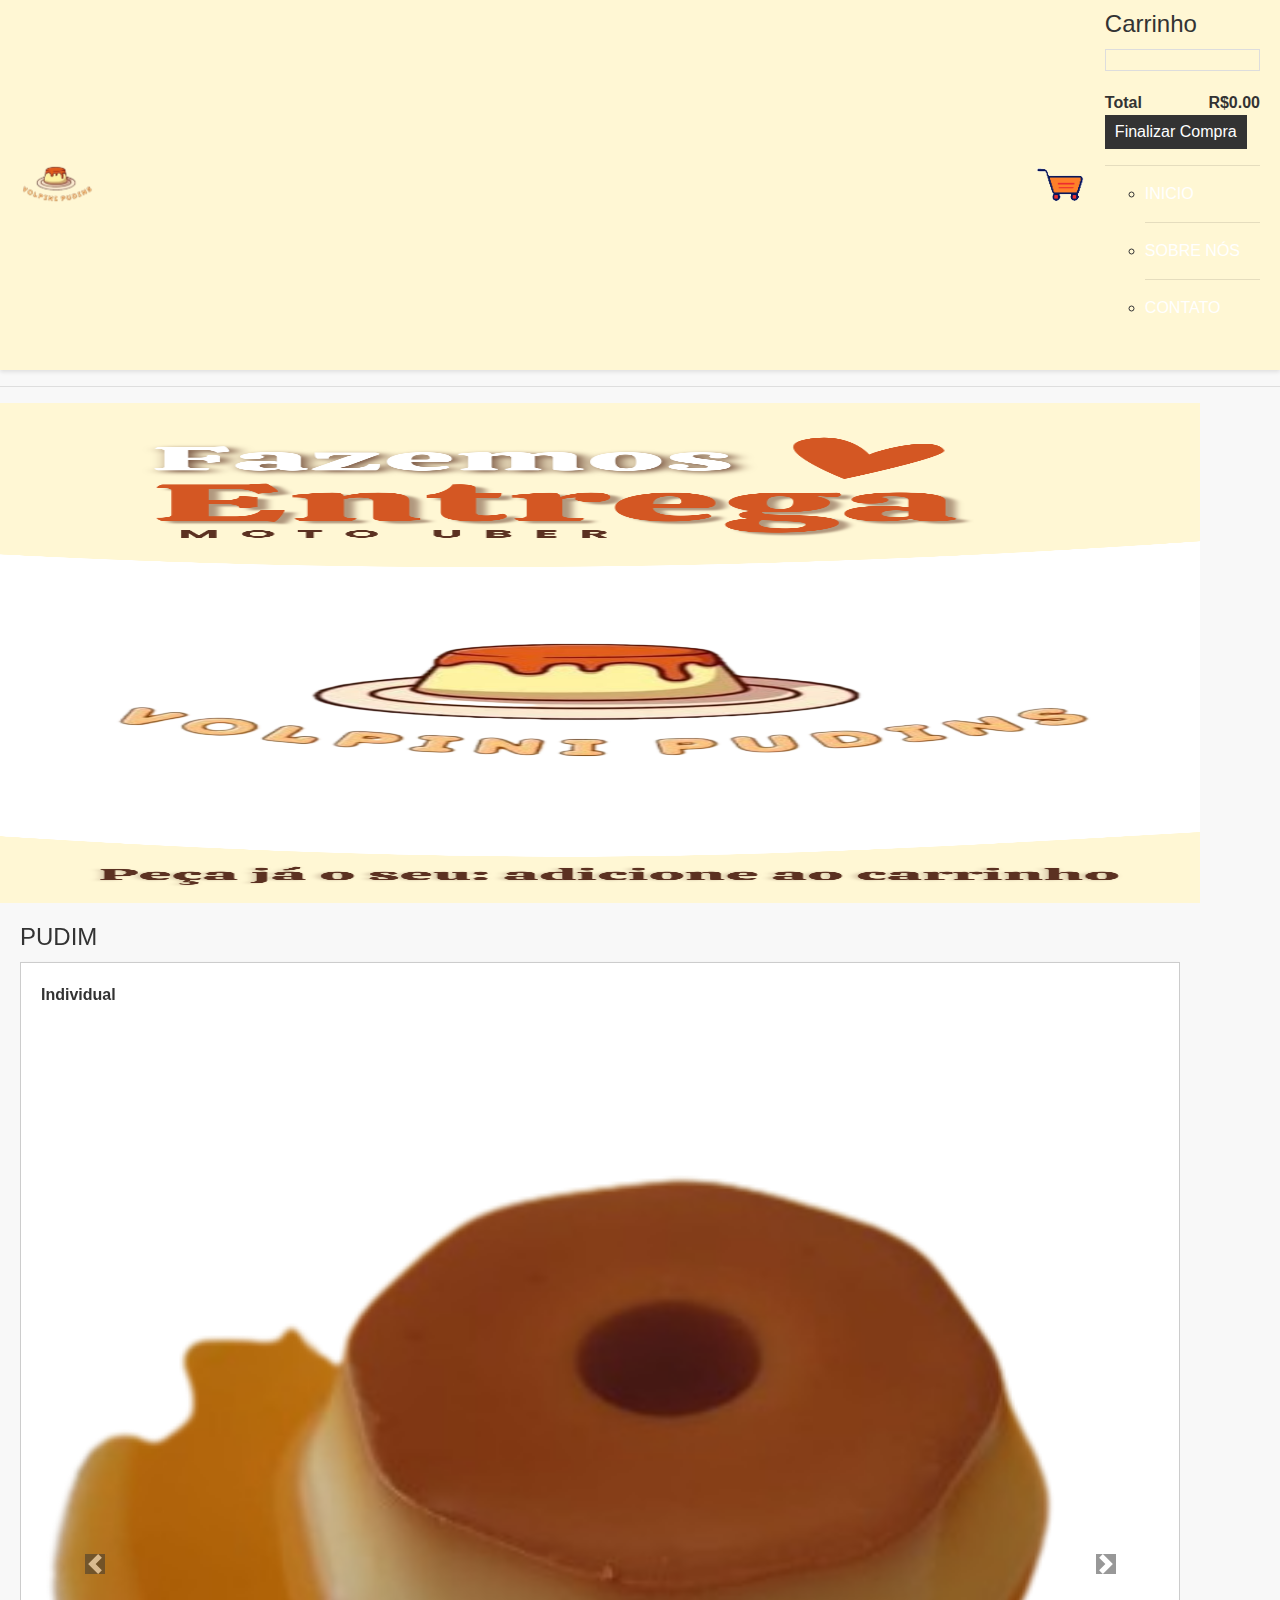
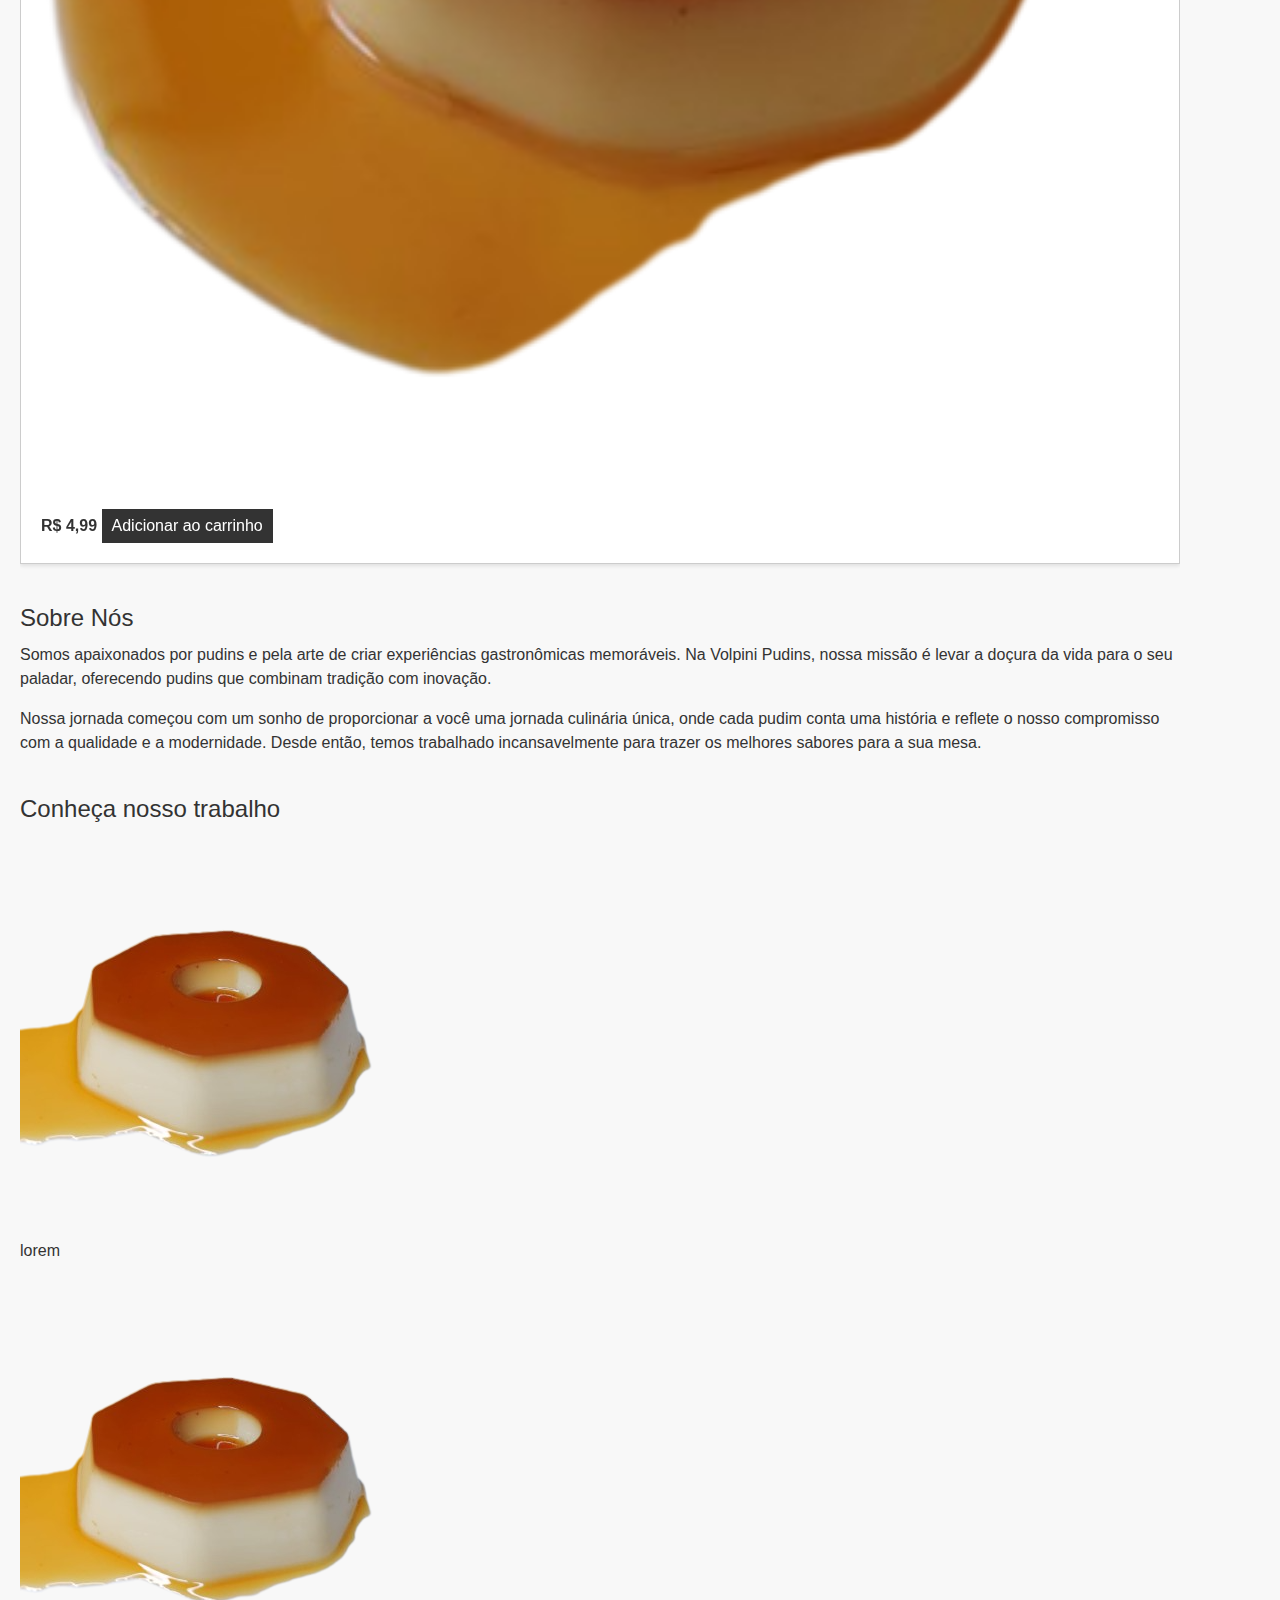
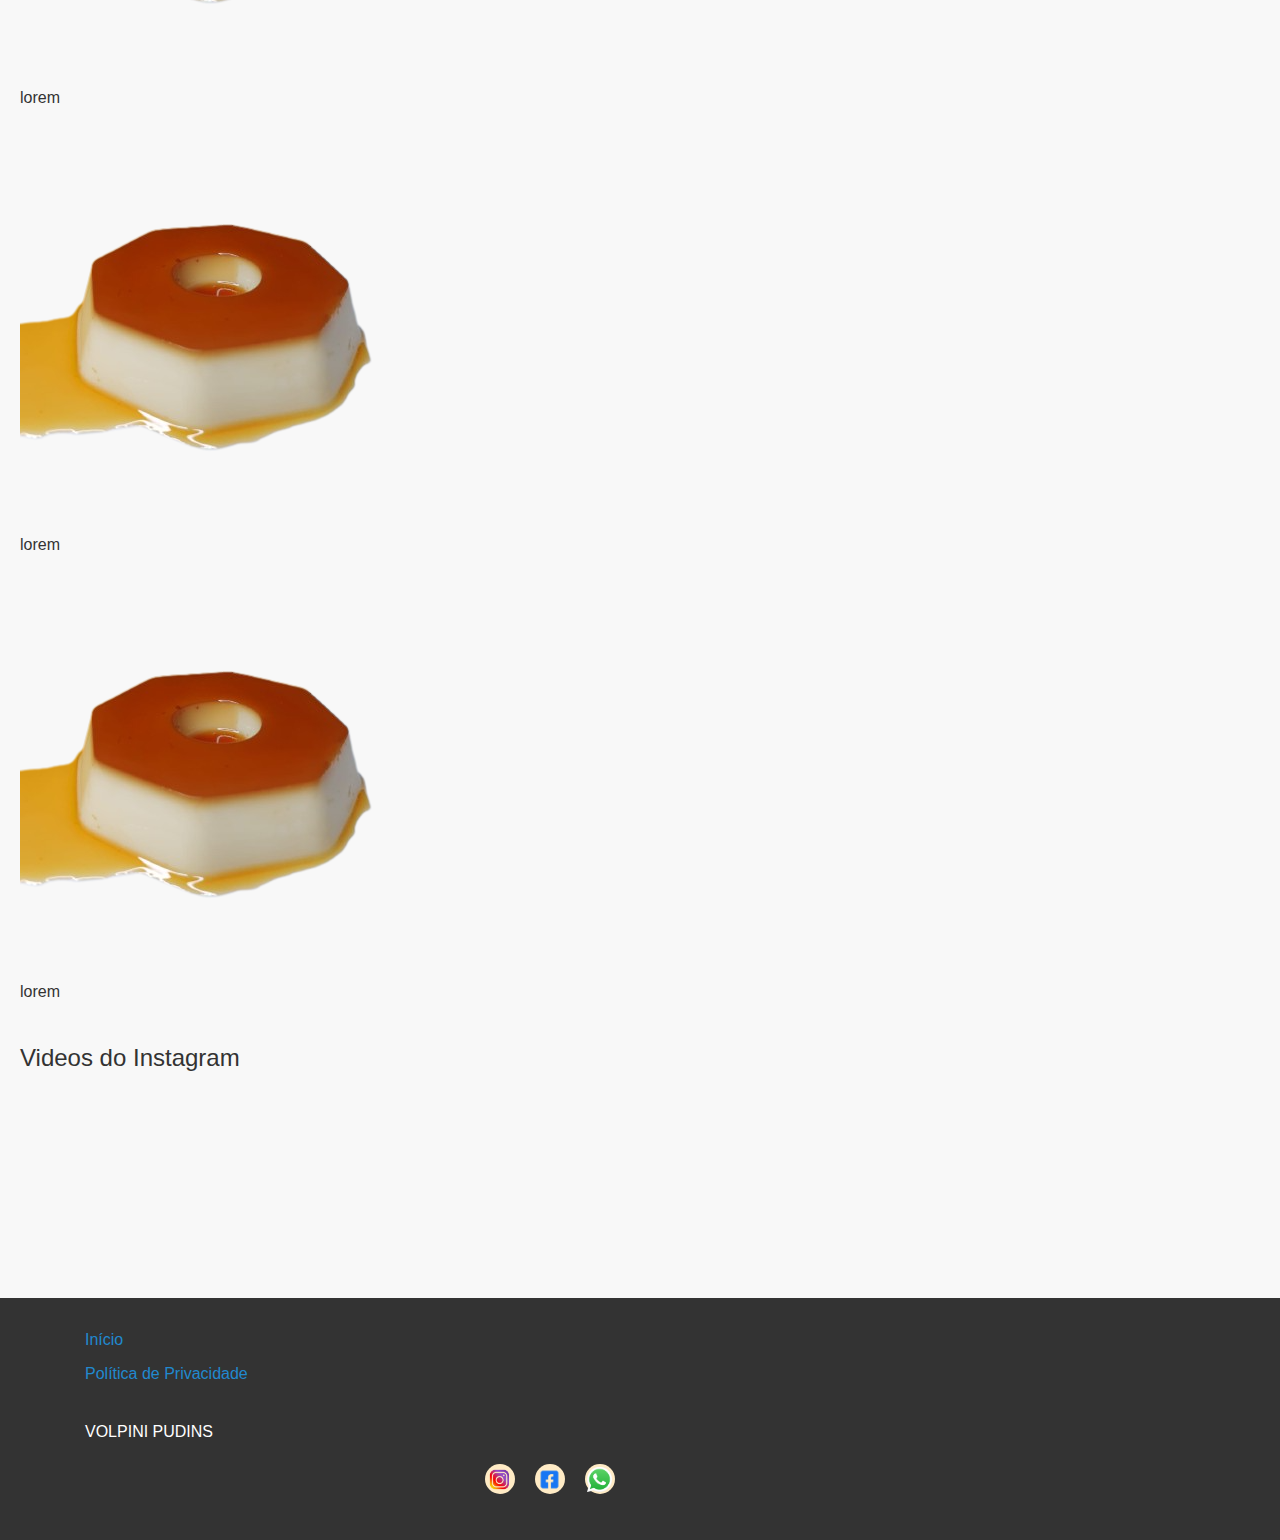
<file: index.html>
<!DOCTYPE html>
<html lang="pt-BR">
<head>
    <meta charset="UTF-8">
    <meta http-equiv="X-UA-Compatible" content="IE=edge">
    <meta name="viewport" content="width=device-width, initial-scale=1.0">
    <link rel="stylesheet" href="https://maxcdn.bootstrapcdn.com/bootstrap/4.5.2/css/bootstrap.min.css"> <!-- Adicione o link para o CSS do Bootstrap -->
    <link rel="stylesheet" href="style.css">
    <link rel="shortcut icon" href="#" type="image/png">
    <title>VOLPINI PUDINS</title>
</head>
<body>
    <header>
        <div id="top" class="logo">
            <a href="index.html"><img src="img/logo-pudim.png" alt="Logo da Loja de Pudim"></a>
        </div>
        <nav>
            <div class="carrinho">
                <a href="#"><img src="img/carrinho.png" alt="Carrinho de Compras"></a>
            </div>
            <div class="pudim">
                <div class="pudim-line"></div>
                <div class="pudim-line"></div>
                <div class="pudim-line"></div>
            </div>
            <ul class="nav-links">
                <section class="carinho_compras">
                    <h2>Carrinho</h2>
                    <div class="carrinho-itens" id="carrinho-tbody">
                        <!-- Itens do carrinho serão adicionados aqui via JavaScript -->
                    </div>
                    <div class="total-carrinho">
                        <strong>Total</strong>
                        <span id="total-carrinho">R$0.00</span>
                    </div>
                    <button type="button" onclick="finalizarCompra()">Finalizar Compra</button>
                    <hr id="line-car">
                    <nav class="navs">
                        <ul>
                            <li><a href="index.html">INICIO</a></li>
                            <hr>
                            <li><a href="#sobre-mim">SOBRE NÓS</a></li> 
                            <hr>
                            <li><a href="#contato">CONTATO</a></li> 
                        </ul>
                    </nav>
                </section>
            </ul>
        </nav>
    </header>
    <hr id="line-header">
    <main>
        <div class="banner_inf">
            <img src="img/banner_inf.png" alt="banner informativo">
        </div>
        <div class="corpo">
            <!-- carrossel Bootstrap -->
            <div id="produto-carousel" class="carousel slide " data-ride="carousel">
                <div class="carousel-inner">
                    <div class="carousel-item active " >
                        <section>
                            <h2>PUDIM</h2>
                            <div class="produto">
                                <strong>Individual</strong>
                                <br>
                                <img src="img/pudim 1.png" alt="pudim">
                                <div class="box-value">
                                    <span>R$ 4,99</span>
                                    <button type="button" onclick="adicionarAoCarrinho('P. Individual', 4.99)">Adicionar ao carrinho</button>
                                </div>
                            </div>
                        </section>
                    </div>
                    <div class="carousel-item">
                        <section>
                            <h2>PUDIM</h2>
                            <div class="produto">
                                <strong>Pequeno</strong>
                                <br>
                                <img src="img/pudim_2.png" alt="pudim">
                                <div class="box-value">
                                    <span>R$ 14,99</span>
                                    <button type="button" onclick="adicionarAoCarrinho('P. Pequeno', 14.99)">Adicionar ao carrinho</button>
                                </div>
                            </div>
                        </section>
                    </div>
                    <div class="carousel-item">
                        <section>
                            <h2>PUDIM</h2>
                            <div class="produto">
                                <strong>Médio</strong>
                                <br>
                                <img src="img/pudim_3.png" alt="pudim">
                                <div class="box-value">
                                    <span>R$ 28,90</span>
                                    <button type="button" onclick="adicionarAoCarrinho('P. Médio', 28.90)">Adicionar ao carrinho</button>
                                </div>
                            </div>
                        </section>
                    </div>
                </div>
                <a class="carousel-control-prev" href="#produto-carousel" role="button" data-slide="prev">
                    <span class="carousel-control-prev-icon" aria-hidden="true"></span>
                    <span class="sr-only">Anterior</span>
                </a>
                <a class="carousel-control-next" href="#produto-carousel" role="button" data-slide="next">
                    <span class="carousel-control-next-icon" aria-hidden="true"></span>
                    <span class="sr-only">Próximo</span>
                </a>
            </div>
            <!-- Fim do carrossel Bootstrap -->
            <section id="sobre-mim">
                <div class="box-sobre-mim">
                    <div class="sobre-mim-texto">
                        <h2>Sobre Nós</h2>
                        <p>Somos apaixonados por pudins e pela arte de criar experiências gastronômicas memoráveis. Na Volpini Pudins, nossa missão é levar a doçura da vida para o seu paladar, oferecendo pudins que combinam tradição com inovação.</p>
                        <p>Nossa jornada começou com um sonho de proporcionar a você uma jornada culinária única, onde cada pudim conta uma história e reflete o nosso compromisso com a qualidade e a modernidade. Desde então, temos trabalhado incansavelmente para trazer os melhores sabores para a sua mesa.</p>
                    </div>
                </div>
            </section>
            <section class="gallery-container">
                <h4>Conheça nosso trabalho</h4>
                <div class="gallery">
                    <div class="gallery-img">
                        <img src="img/pudim_2.png" alt="fotos">
                        <p>lorem</p>
                    </div>
                    <div class="gallery-img">
                        <img src="img/pudim_2.png" alt="fotos">
                        <p>lorem</p>
                    </div>
                    <div class="gallery-img">
                        <img src="img/pudim_2.png" alt="fotos">
                        <p>lorem</p>
                    </div>
                    <div class="gallery-img">
                        <img src="img/pudim_2.png" alt="fotos">
                        <p>lorem</p>
                    </div>
                </div>
            </section>
            <section class="gallery-video">
                <h4>Videos do Instagram</h4>
                <div class="video-inst">
                    <video src="#"></video>
                    <blockquote class="inst-media" data-instgrm-permlink="" data-instgrm-version="13"></blockquote>
                    <script async src="//www.instagram.com/embed.js"></script>
                </div>
            </section>
        </div>
    </main>
    <footer>
        <div class="container">
            <div class="row">
                <div class="col-md-4">
                    <ul>
                        <li><a href="#top">Início</a></li>
                        <li><a href="priv.html">Política de Privacidade</a></li>
                    </ul>
                </div>
            </div>
            <h3 id="contato" class="h6">VOLPINI PUDINS</h3>
        </div>
        <div class="redes-sociais">
            <ul>
                <li>
                    <a href="https://www.instagram.com/volpinipudins/" target="_blank">
                        <img src="img/insta.png" alt="Facebook logo">
                    </a>
                </li>
                <li>
                    <a href="#" target="_blank">
                        <img src="img/face (1).png" alt="Spotify logo">
                    </a>
                </li>
                <li>
                    <a href="#" target="_blank">
                        <img src="img/icon_whatssap.png" alt="Youtube logo">
                    </a>
                </li>
            </ul>
        </div>
    </footer>

    <script src="https://code.jquery.com/jquery-3.5.1.slim.min.js"></script>
    <script src="https://cdn.jsdelivr.net/npm/@popperjs/core@2.5.3/dist/umd/popper.min.js"></script>
    <script src="https://maxcdn.bootstrapcdn.com/bootstrap/4.5.2/js/bootstrap.min.js"></script>

    <script src="script.js"></script>
</body>
</html>
</file>
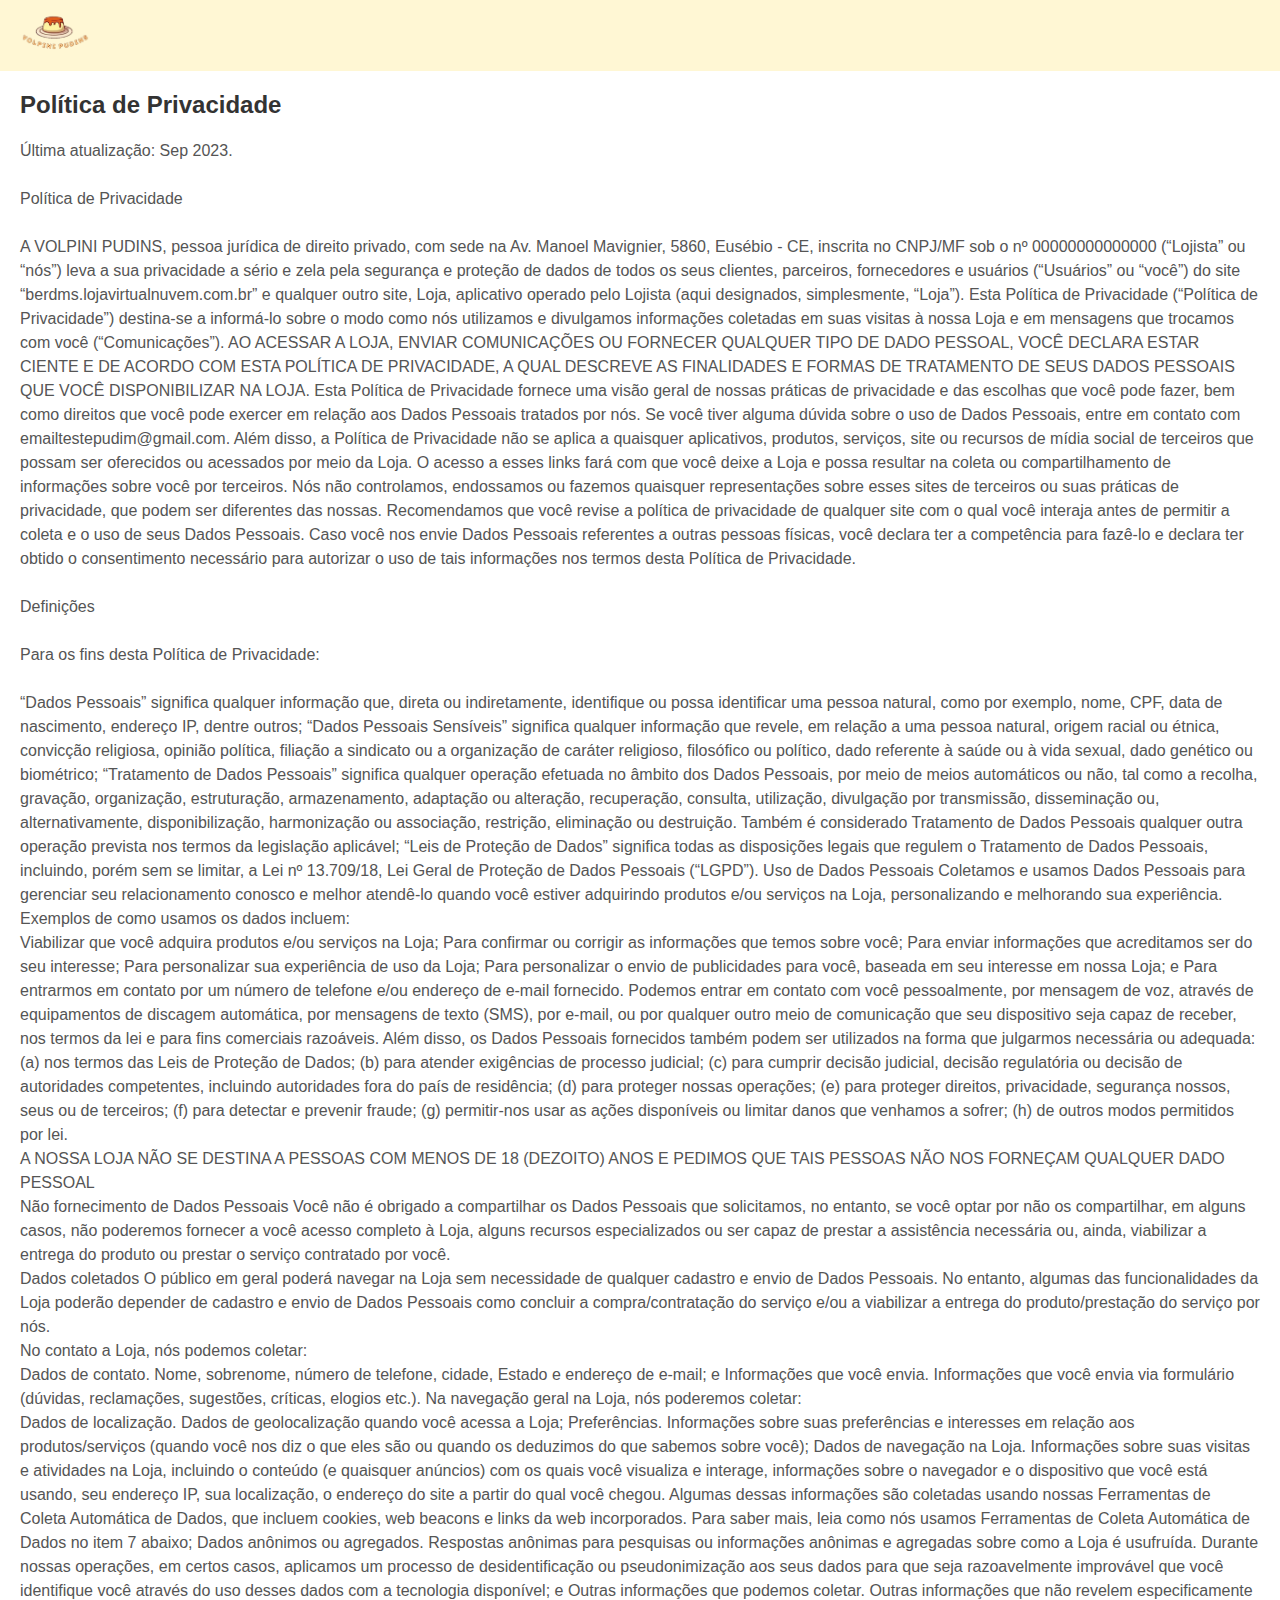
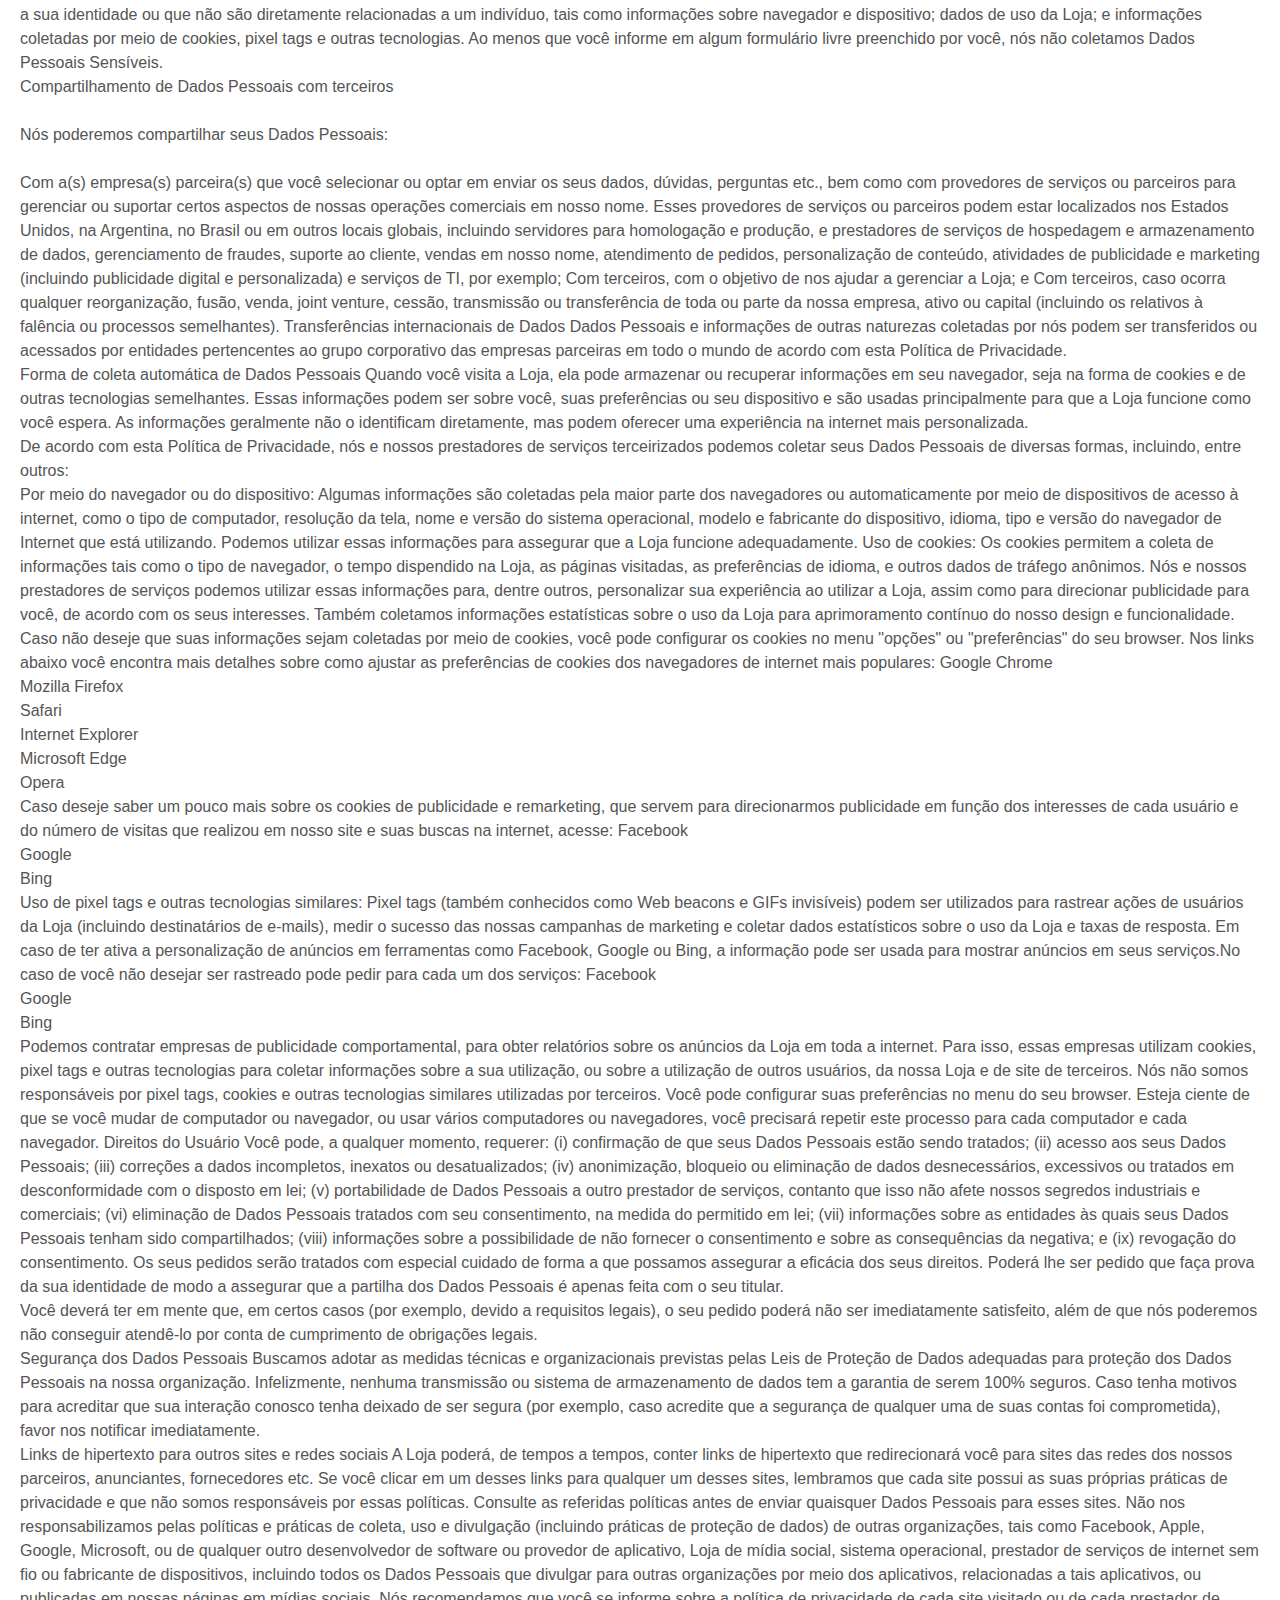
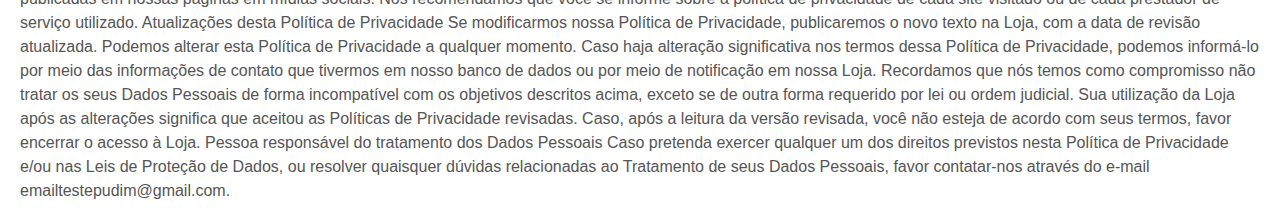
<file: priv.html>
<!DOCTYPE html>
<html lang="pt-BR">
<head>
    <meta charset="UTF-8">
    <meta name="viewport" content="width=device-width, initial-scale=1.0">
    <title>Política de Privacidade</title>
    <style>
        body {
            font-family: Arial, sans-serif;
            margin: 0;
            padding: 0;
            background-color: #fff;
        }
        
        header {
            background-color: #fff7d4;
            color: #fff;
            padding: 10px 20px;
            display: flex;
            justify-content: space-between;
            align-items: center;
        }
        
        header img {
            max-width: 70px;
            height: auto;
        }
        
        h1 {
            font-size: 24px;
            color: #333;
            margin: 20px;
        }
        
        p {
            font-size: 16px;
            color: #555;
            line-height: 1.5;
            margin: 20px;
        }
    </style>
</head>
<body>
    <header>
        <a href="index.html"><img src="img/logo-pudim.png" alt="Logo da Empresa"></a>
    </header>
    
    <h1>Política de Privacidade</h1>
    
    <p>Última atualização: Sep 2023. <br><br>

        Política de Privacidade <br><br>
        A VOLPINI PUDINS, pessoa jurídica de direito privado, com sede na Av. Manoel Mavignier, 5860, Eusébio - CE, inscrita no CNPJ/MF sob o nº 00000000000000 (“Lojista” ou “nós”) leva a sua privacidade a sério e zela pela segurança e proteção de dados de todos os seus clientes, parceiros, fornecedores e usuários (“Usuários” ou “você”) do site “berdms.lojavirtualnuvem.com.br” e qualquer outro site, Loja, aplicativo operado pelo Lojista (aqui designados, simplesmente, “Loja”).
        
        Esta Política de Privacidade (“Política de Privacidade”) destina-se a informá-lo sobre o modo como nós utilizamos e divulgamos informações coletadas em suas visitas à nossa Loja e em mensagens que trocamos com você (“Comunicações”).
        
        AO ACESSAR A LOJA, ENVIAR COMUNICAÇÕES OU FORNECER QUALQUER TIPO DE DADO PESSOAL, VOCÊ DECLARA ESTAR CIENTE E DE ACORDO COM ESTA POLÍTICA DE PRIVACIDADE, A QUAL DESCREVE AS FINALIDADES E FORMAS DE TRATAMENTO DE SEUS DADOS PESSOAIS QUE VOCÊ DISPONIBILIZAR NA LOJA.
        
        Esta Política de Privacidade fornece uma visão geral de nossas práticas de privacidade e das escolhas que você pode fazer, bem como direitos que você pode exercer em relação aos Dados Pessoais tratados por nós. Se você tiver alguma dúvida sobre o uso de Dados Pessoais, entre em contato com emailtestepudim@gmail.com.
        
        Além disso, a Política de Privacidade não se aplica a quaisquer aplicativos, produtos, serviços, site ou recursos de mídia social de terceiros que possam ser oferecidos ou acessados por meio da Loja. O acesso a esses links fará com que você deixe a Loja e possa resultar na coleta ou compartilhamento de informações sobre você por terceiros. Nós não controlamos, endossamos ou fazemos quaisquer representações sobre esses sites de terceiros ou suas práticas de privacidade, que podem ser diferentes das nossas. Recomendamos que você revise a política de privacidade de qualquer site com o qual você interaja antes de permitir a coleta e o uso de seus Dados Pessoais.
        
        Caso você nos envie Dados Pessoais referentes a outras pessoas físicas, você declara ter a competência para fazê-lo e declara ter obtido o consentimento necessário para autorizar o uso de tais informações nos termos desta Política de Privacidade.
        <br><br>
        Definições <br><br>
        Para os fins desta Política de Privacidade: <br><br>
        
        “Dados Pessoais” significa qualquer informação que, direta ou indiretamente, identifique ou possa identificar uma pessoa natural, como por exemplo, nome, CPF, data de nascimento, endereço IP, dentre outros;
        “Dados Pessoais Sensíveis” significa qualquer informação que revele, em relação a uma pessoa natural, origem racial ou étnica, convicção religiosa, opinião política, filiação a sindicato ou a organização de caráter religioso, filosófico ou político, dado referente à saúde ou à vida sexual, dado genético ou biométrico;
        “Tratamento de Dados Pessoais” significa qualquer operação efetuada no âmbito dos Dados Pessoais, por meio de meios automáticos ou não, tal como a recolha, gravação, organização, estruturação, armazenamento, adaptação ou alteração, recuperação, consulta, utilização, divulgação por transmissão, disseminação ou, alternativamente, disponibilização, harmonização ou associação, restrição, eliminação ou destruição. Também é considerado Tratamento de Dados Pessoais qualquer outra operação prevista nos termos da legislação aplicável;
        “Leis de Proteção de Dados” significa todas as disposições legais que regulem o Tratamento de Dados Pessoais, incluindo, porém sem se limitar, a Lei nº 13.709/18, Lei Geral de Proteção de Dados Pessoais (“LGPD”).
        Uso de Dados Pessoais
        Coletamos e usamos Dados Pessoais para gerenciar seu relacionamento conosco e melhor atendê-lo quando você estiver adquirindo produtos e/ou serviços na Loja, personalizando e melhorando sua experiência. Exemplos de como usamos os dados incluem:
        <br>
        Viabilizar que você adquira produtos e/ou serviços na Loja;
        Para confirmar ou corrigir as informações que temos sobre você;
        Para enviar informações que acreditamos ser do seu interesse;
        Para personalizar sua experiência de uso da Loja;
        Para personalizar o envio de publicidades para você, baseada em seu interesse em nossa Loja; e
        Para entrarmos em contato por um número de telefone e/ou endereço de e-mail fornecido. Podemos entrar em contato com você pessoalmente, por mensagem de voz, através de equipamentos de discagem automática, por mensagens de texto (SMS), por e-mail, ou por qualquer outro meio de comunicação que seu dispositivo seja capaz de receber, nos termos da lei e para fins comerciais razoáveis.
        Além disso, os Dados Pessoais fornecidos também podem ser utilizados na forma que julgarmos necessária ou adequada: (a) nos termos das Leis de Proteção de Dados; (b) para atender exigências de processo judicial; (c) para cumprir decisão judicial, decisão regulatória ou decisão de autoridades competentes, incluindo autoridades fora do país de residência; (d) para proteger nossas operações; (e) para proteger direitos, privacidade, segurança nossos, seus ou de terceiros; (f) para detectar e prevenir fraude; (g) permitir-nos usar as ações disponíveis ou limitar danos que venhamos a sofrer; (h) de outros modos permitidos por lei.
        <br>
        A NOSSA LOJA NÃO SE DESTINA A PESSOAS COM MENOS DE 18 (DEZOITO) ANOS E PEDIMOS QUE TAIS PESSOAS NÃO NOS FORNEÇAM QUALQUER DADO PESSOAL
        <br>
        Não fornecimento de Dados Pessoais
        Você não é obrigado a compartilhar os Dados Pessoais que solicitamos, no entanto, se você optar por não os compartilhar, em alguns casos, não poderemos fornecer a você acesso completo à Loja, alguns recursos especializados ou ser capaz de prestar a assistência necessária ou, ainda, viabilizar a entrega do produto ou prestar o serviço contratado por você.
        <br>
        Dados coletados
        O público em geral poderá navegar na Loja sem necessidade de qualquer cadastro e envio de Dados Pessoais. No entanto, algumas das funcionalidades da Loja poderão depender de cadastro e envio de Dados Pessoais como concluir a compra/contratação do serviço e/ou a viabilizar a entrega do produto/prestação do serviço por nós.
        <br>
        No contato a Loja, nós podemos coletar:
        <br>
        Dados de contato. Nome, sobrenome, número de telefone, cidade, Estado e endereço de e-mail; e
        Informações que você envia. Informações que você envia via formulário (dúvidas, reclamações, sugestões, críticas, elogios etc.).
        Na navegação geral na Loja, nós poderemos coletar:
        <br>
        Dados de localização. Dados de geolocalização quando você acessa a Loja;
        Preferências. Informações sobre suas preferências e interesses em relação aos produtos/serviços (quando você nos diz o que eles são ou quando os deduzimos do que sabemos sobre você);
        Dados de navegação na Loja. Informações sobre suas visitas e atividades na Loja, incluindo o conteúdo (e quaisquer anúncios) com os quais você visualiza e interage, informações sobre o navegador e o dispositivo que você está usando, seu endereço IP, sua localização, o endereço do site a partir do qual você chegou. Algumas dessas informações são coletadas usando nossas Ferramentas de Coleta Automática de Dados, que incluem cookies, web beacons e links da web incorporados. Para saber mais, leia como nós usamos Ferramentas de Coleta Automática de Dados no item 7 abaixo;
        Dados anônimos ou agregados. Respostas anônimas para pesquisas ou informações anônimas e agregadas sobre como a Loja é usufruída. Durante nossas operações, em certos casos, aplicamos um processo de desidentificação ou pseudonimização aos seus dados para que seja razoavelmente improvável que você identifique você através do uso desses dados com a tecnologia disponível; e
        Outras informações que podemos coletar. Outras informações que não revelem especificamente a sua identidade ou que não são diretamente relacionadas a um indivíduo, tais como informações sobre navegador e dispositivo; dados de uso da Loja; e informações coletadas por meio de cookies, pixel tags e outras tecnologias.
        Ao menos que você informe em algum formulário livre preenchido por você, nós não coletamos Dados Pessoais Sensíveis.
        <br>
        Compartilhamento de Dados Pessoais com terceiros <br><br>
        Nós poderemos compartilhar seus Dados Pessoais: <br><br>
        
        Com a(s) empresa(s) parceira(s) que você selecionar ou optar em enviar os seus dados, dúvidas, perguntas etc., bem como com provedores de serviços ou parceiros para gerenciar ou suportar certos aspectos de nossas operações comerciais em nosso nome. Esses provedores de serviços ou parceiros podem estar localizados nos Estados Unidos, na Argentina, no Brasil ou em outros locais globais, incluindo servidores para homologação e produção, e prestadores de serviços de hospedagem e armazenamento de dados, gerenciamento de fraudes, suporte ao cliente, vendas em nosso nome, atendimento de pedidos, personalização de conteúdo, atividades de publicidade e marketing (incluindo publicidade digital e personalizada) e serviços de TI, por exemplo;
        Com terceiros, com o objetivo de nos ajudar a gerenciar a Loja; e
        Com terceiros, caso ocorra qualquer reorganização, fusão, venda, joint venture, cessão, transmissão ou transferência de toda ou parte da nossa empresa, ativo ou capital (incluindo os relativos à falência ou processos semelhantes).
        Transferências internacionais de Dados
        Dados Pessoais e informações de outras naturezas coletadas por nós podem ser transferidos ou acessados por entidades pertencentes ao grupo corporativo das empresas parceiras em todo o mundo de acordo com esta Política de Privacidade.
        <br>
        Forma de coleta automática de Dados Pessoais
        Quando você visita a Loja, ela pode armazenar ou recuperar informações em seu navegador, seja na forma de cookies e de outras tecnologias semelhantes. Essas informações podem ser sobre você, suas preferências ou seu dispositivo e são usadas principalmente para que a Loja funcione como você espera. As informações geralmente não o identificam diretamente, mas podem oferecer uma experiência na internet mais personalizada.
        <br>
        De acordo com esta Política de Privacidade, nós e nossos prestadores de serviços terceirizados podemos coletar seus Dados Pessoais de diversas formas, incluindo, entre outros:
        <br>
        Por meio do navegador ou do dispositivo: Algumas informações são coletadas pela maior parte dos navegadores ou automaticamente por meio de dispositivos de acesso à internet, como o tipo de computador, resolução da tela, nome e versão do sistema operacional, modelo e fabricante do dispositivo, idioma, tipo e versão do navegador de Internet que está utilizando. Podemos utilizar essas informações para assegurar que a Loja funcione adequadamente.
        Uso de cookies: Os cookies permitem a coleta de informações tais como o tipo de navegador, o tempo dispendido na Loja, as páginas visitadas, as preferências de idioma, e outros dados de tráfego anônimos. Nós e nossos prestadores de serviços podemos utilizar essas informações para, dentre outros, personalizar sua experiência ao utilizar a Loja, assim como para direcionar publicidade para você, de acordo com os seus interesses. Também coletamos informações estatísticas sobre o uso da Loja para aprimoramento contínuo do nosso design e funcionalidade.
        Caso não deseje que suas informações sejam coletadas por meio de cookies, você pode configurar os cookies no menu "opções" ou "preferências" do seu browser. Nos links abaixo você encontra mais detalhes sobre como ajustar as preferências de cookies dos navegadores de internet mais populares:
        Google Chrome <br>
        Mozilla Firefox <br>
        Safari <br>
        Internet Explorer <br>
        Microsoft Edge <br>
        Opera <br>
        Caso deseje saber um pouco mais sobre os cookies de publicidade e remarketing, que servem para direcionarmos publicidade em função dos interesses de cada usuário e do número de visitas que realizou em nosso site e suas buscas na internet, acesse:
        Facebook <br>
        Google <br>
        Bing <br>
        Uso de pixel tags e outras tecnologias similares: Pixel tags (também conhecidos como Web beacons e GIFs invisíveis) podem ser utilizados para rastrear ações de usuários da Loja (incluindo destinatários de e-mails), medir o sucesso das nossas campanhas de marketing e coletar dados estatísticos sobre o uso da Loja e taxas de resposta. Em caso de ter ativa a personalização de anúncios em ferramentas como Facebook, Google ou Bing, a informação pode ser usada para mostrar anúncios em seus serviços.No caso de você não desejar ser rastreado pode pedir para cada um dos serviços:
        Facebook <br>
        Google <br>
        Bing <br>
        Podemos contratar empresas de publicidade comportamental, para obter relatórios sobre os anúncios da Loja em toda a internet. Para isso, essas empresas utilizam cookies, pixel tags e outras tecnologias para coletar informações sobre a sua utilização, ou sobre a utilização de outros usuários, da nossa Loja e de site de terceiros. Nós não somos responsáveis por pixel tags, cookies e outras tecnologias similares utilizadas por terceiros. Você pode configurar suas preferências no menu do seu browser. Esteja ciente de que se você mudar de computador ou navegador, ou usar vários computadores ou navegadores, você precisará repetir este processo para cada computador e cada navegador.
        Direitos do Usuário
        Você pode, a qualquer momento, requerer: (i) confirmação de que seus Dados Pessoais estão sendo tratados; (ii) acesso aos seus Dados Pessoais; (iii) correções a dados incompletos, inexatos ou desatualizados; (iv) anonimização, bloqueio ou eliminação de dados desnecessários, excessivos ou tratados em desconformidade com o disposto em lei; (v) portabilidade de Dados Pessoais a outro prestador de serviços, contanto que isso não afete nossos segredos industriais e comerciais; (vi) eliminação de Dados Pessoais tratados com seu consentimento, na medida do permitido em lei; (vii) informações sobre as entidades às quais seus Dados Pessoais tenham sido compartilhados; (viii) informações sobre a possibilidade de não fornecer o consentimento e sobre as consequências da negativa; e (ix) revogação do consentimento. Os seus pedidos serão tratados com especial cuidado de forma a que possamos assegurar a eficácia dos seus direitos. Poderá lhe ser pedido que faça prova da sua identidade de modo a assegurar que a partilha dos Dados Pessoais é apenas feita com o seu titular.
        <br>
        Você deverá ter em mente que, em certos casos (por exemplo, devido a requisitos legais), o seu pedido poderá não ser imediatamente satisfeito, além de que nós poderemos não conseguir atendê-lo por conta de cumprimento de obrigações legais.
        <br>
        Segurança dos Dados Pessoais
        Buscamos adotar as medidas técnicas e organizacionais previstas pelas Leis de Proteção de Dados adequadas para proteção dos Dados Pessoais na nossa organização. Infelizmente, nenhuma transmissão ou sistema de armazenamento de dados tem a garantia de serem 100% seguros. Caso tenha motivos para acreditar que sua interação conosco tenha deixado de ser segura (por exemplo, caso acredite que a segurança de qualquer uma de suas contas foi comprometida), favor nos notificar imediatamente.
        <br>
        Links de hipertexto para outros sites e redes sociais
        A Loja poderá, de tempos a tempos, conter links de hipertexto que redirecionará você para sites das redes dos nossos parceiros, anunciantes, fornecedores etc. Se você clicar em um desses links para qualquer um desses sites, lembramos que cada site possui as suas próprias práticas de privacidade e que não somos responsáveis por essas políticas. Consulte as referidas políticas antes de enviar quaisquer Dados Pessoais para esses sites.
        
        Não nos responsabilizamos pelas políticas e práticas de coleta, uso e divulgação (incluindo práticas de proteção de dados) de outras organizações, tais como Facebook, Apple, Google, Microsoft, ou de qualquer outro desenvolvedor de software ou provedor de aplicativo, Loja de mídia social, sistema operacional, prestador de serviços de internet sem fio ou fabricante de dispositivos, incluindo todos os Dados Pessoais que divulgar para outras organizações por meio dos aplicativos, relacionadas a tais aplicativos, ou publicadas em nossas páginas em mídias sociais. Nós recomendamos que você se informe sobre a política de privacidade de cada site visitado ou de cada prestador de serviço utilizado.
        
        Atualizações desta Política de Privacidade
        Se modificarmos nossa Política de Privacidade, publicaremos o novo texto na Loja, com a data de revisão atualizada. Podemos alterar esta Política de Privacidade a qualquer momento. Caso haja alteração significativa nos termos dessa Política de Privacidade, podemos informá-lo por meio das informações de contato que tivermos em nosso banco de dados ou por meio de notificação em nossa Loja.
        
        Recordamos que nós temos como compromisso não tratar os seus Dados Pessoais de forma incompatível com os objetivos descritos acima, exceto se de outra forma requerido por lei ou ordem judicial.
        
        Sua utilização da Loja após as alterações significa que aceitou as Políticas de Privacidade revisadas. Caso, após a leitura da versão revisada, você não esteja de acordo com seus termos, favor encerrar o acesso à Loja.
        
        Pessoa responsável do tratamento dos Dados Pessoais
        Caso pretenda exercer qualquer um dos direitos previstos nesta Política de Privacidade e/ou nas Leis de Proteção de Dados, ou resolver quaisquer dúvidas relacionadas ao Tratamento de seus Dados Pessoais, favor contatar-nos através do e-mail emailtestepudim@gmail.com.</p>
</body>
</html>
</file>
<file: style.css>
* {
    color: #333;
}

body {
    margin: 0;
    padding: 0;
    font-family: Arial, sans-serif;
    background-color: #f8f8f8;
}

header {
    background-color: #fff7d4;
    color: #333;
    display: flex;
    justify-content: space-between;
    align-items: center;
    padding: 10px 20px;
    box-shadow: 0 2px 4px rgba(0, 0, 0, 0.1); 
}

.logo img {
    max-width: 80px;
    height: 50px;
}

.carrinho img {
    max-width: 50px;
}

nav {
    display: flex;
    align-items: center;
}

/* Estilos do menu de navegação */
.pudim {
    display: flex;
    flex-direction: column;
    cursor: pointer;
    margin-right: 20px;
}

.pudim-line {
    width: 30px;
    height: 3px;
    background-color: #fff;
    margin: 2px 0;
    display: none;
}

.nav-links {
    list-style: none;
    padding: 0;
    margin: 0;
    display: flex;
}

.nav-links li {
    margin-right: 20px;
}

.nav-links a {
    text-decoration: none;
    color: #fff;
}

@media screen and (max-width: 768px) {
    .pudim {
        display: block;
    }

    .nav-links {
        display: none;
    }

    .nav-links section {
        width: 280px;
    }

    .pudim.mostrar-menu {
        display: flex;
        flex-direction: column;
        cursor: pointer;
        margin-right: 20px;
    }

    .pudim-line.mostrar-menu {
        width: 30px;
        height: 3px;
        background-color: #fff;
        margin: 2px 0;
    }

    .nav-links.mostrar-menu {
        width: 100%;
        display: flex;
        flex-direction: column;
        align-items: flex-end;
        position: absolute;
        top: 75px;
        right: 0px;
        background-color: #fff7d4;
        padding: 10px;
        z-index: 1;
        box-shadow: 0 2px 4px rgba(0, 0, 0, 0.1); 
    }

    .nav-links.mostrar-menu li {
        margin-right: 0;
        margin-bottom: 10px;
    }
}

/* Estilos do conteúdo principal */
main {
    width: 100%; 
    max-width: 1200px;  
}
.corpo{
    padding: 20px;
}

.banner_inf img{
    width: 100%;
    height: 500px;
}

section {
    margin-bottom: 40px;
}

h2 {
    font-size: 24px;
    margin-bottom: 10px;
}

/* Estilos para os produtos */

.produto {
    width: 100%;
    border: 1px solid #ccc;
    padding: 20px;
    margin-bottom: 20px;
    background-color: #fff;
    box-shadow: 0 2px 4px rgba(0, 0, 0, 0.1); 
}

.produto img {
    width: 100%;
}

span {
    font-weight: bold;
}

button {
    background-color: #333;
    color: #fff;
    border: none;
    padding: 5px 10px;
    cursor: pointer;
}

button:hover {
    background-color: #555;
}

/* Estilos para a seção do carrinho */
.carinho_compras{
    margin-left: auto;
    margin-right: auto;
}
section.carrinho {
    background-color: #fff7d4;
    padding: 20px;
    border: 1px solid #ccc;
    border-radius: 5px;
    margin: 20px auto;
    box-shadow: 0 2px 4px rgba(0, 0, 0, 0.1); 
}

h2 {
    font-size: 24px;
    margin-bottom: 10px;
}

/* Estilos para a lista de itens do carrinho */

.carrinho-itens {
    border: 1px solid #dddddd;
    padding: 10px;
    margin-bottom: 20px;
}

/* Estilos para cada item do carrinho */
.carrinho-item {
    display: flex;
    justify-content: space-between;
    align-items: center;
    border-bottom: 1px solid #ddd;
    padding: 10px 0;
}

.carrinho-item:last-child {
    border-bottom: none; 
}

/* Estilos para o total do carrinho */
.total-carrinho {
    display: flex;
    justify-content: space-between;
    align-items: center;
    margin-top: 10px;
    font-weight: bold;
}

/* Estilos para o botão Finalizar Compra */
button.finalizar-compra-btn {
    background-color: #333;
    color: #fff;
    border: none;
    padding: 10px 20px;
    cursor: pointer;
    font-size: 16px;
}

button.finalizar-compra-btn:hover {
    background-color: #555;
}
/*estrutura do carrossel*/
.carousel-control-prev-icon{
    background-color: #333;
    margin-right: 25px;
}
.carousel-control-next-icon {
    background-color: #333;
    margin-left: 25px;
}


/* Estilos do rodapé */
/* Estilos para o rodapé */
footer {
    background-color: #333;
    color: #fff;
    padding: 30px 10px;
    text-align: left;
}

/* Estilos para a seção dos links */

footer ul {
    list-style: none;
    padding: 0;
}

footer ul li {
    margin-bottom: 10px;
}

footer ul li a {
    color: #2189cf;
    text-decoration: none;
    transition: color 0.3s;
}

footer ul li a:hover {
    color: #ffebc5; /* Altere a cor desejada para o hover */
}


/* Estilos para o título "VOLPINI PUDINS" no rodapé */
footer h3 {
    font-size: 24px;
    margin-top: 20px;
}

/* Estilos para as redes sociais no rodapé */

.redes-sociais{
    margin-left: -180px;
    padding-top: 5px;
}
footer .redes-sociais ul {
    list-style: none;
    padding: 0;
    display: flex;
    justify-content: center;
    margin-top: 20px;
}

footer .redes-sociais ul li {
    margin: 0 10px;
}

footer .redes-sociais ul li a {
    display: block;
    width: 30px;
    height: 30px;
    margin-top: -10px;
    border-radius: 50%;
    background-color: #ffebc5;
    text-align: center;
    line-height: 40px;
    font-size: 18px;
    color: #333;
    transition: background-color 0.3s, color 0.3s;
}

footer .redes-sociais ul li a:hover {
    background-color: #333;
    color: #fff;
}


footer h3 {
    color: #fff;
}

.redes-sociais ul {
    display: flex;
}
.redes-sociais ul li{
    display: flex;
}

footer a img {
    width: 25px;
    height: 25px;
    margin-bottom: 12px;
    margin-right: 0.5px;
}
</file>
